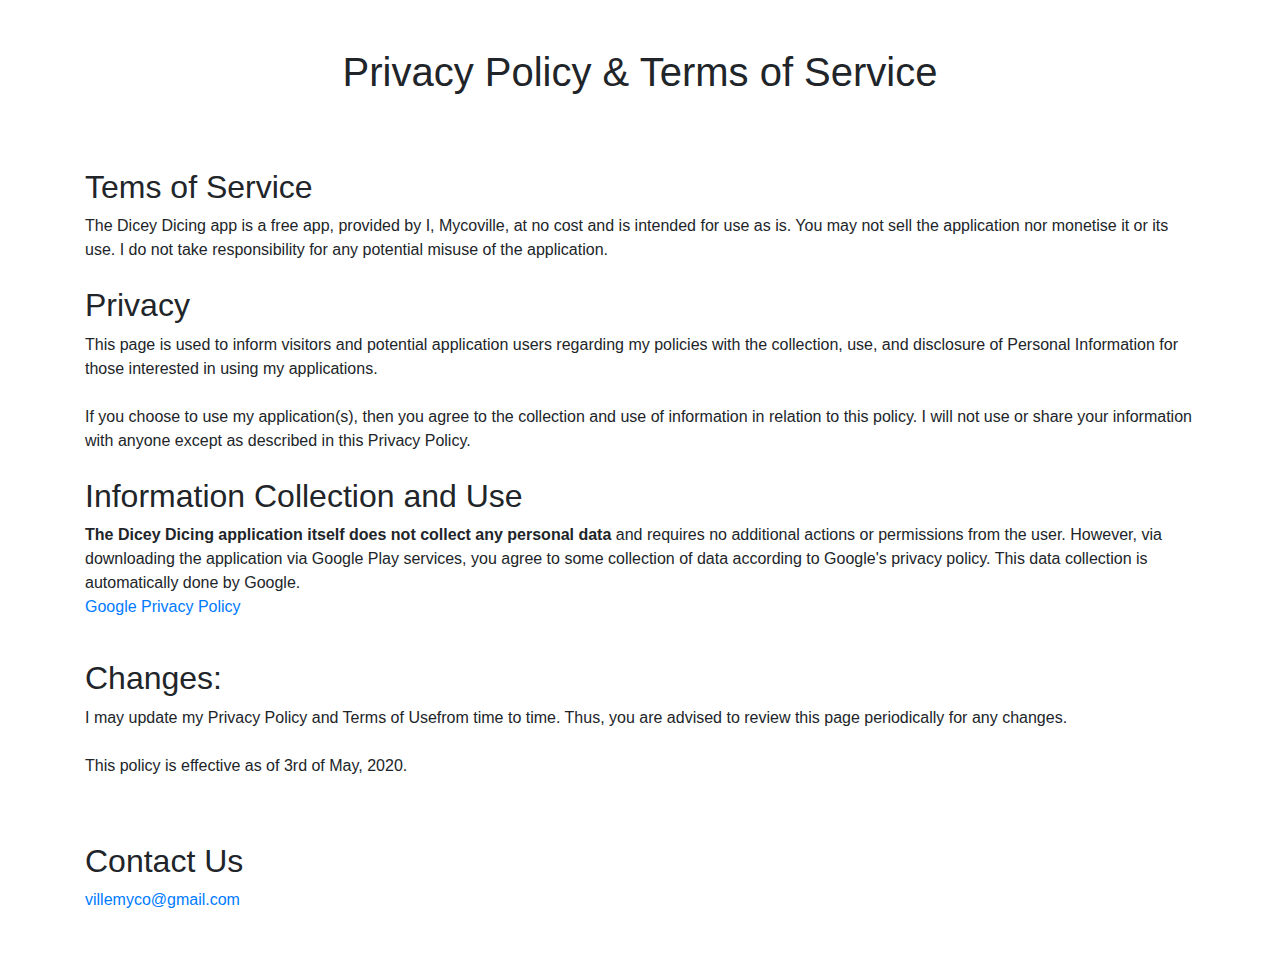
<file: misc/privacy_policy.html>
<!DOCTYPE html>
<!--[if lt IE 7]>      <html class="no-js lt-ie9 lt-ie8 lt-ie7" lang="en"> <![endif]-->
<!--[if IE 7]>         <html class="no-js lt-ie9 lt-ie8" lang="en"> <![endif]-->
<!--[if IE 8]>         <html class="no-js lt-ie9" lang="en"> <![endif]-->
<!--[if gt IE 8]><!--> 
<html class="no-js" lang="en"> <!--<![endif]-->
<head>
<meta charset="utf-8">
<meta http-equiv="X-UA-Compatible" content="IE=edge,chrome=1">
<title>Mycoville Apps Privacy Policy &amp; Terms of Service</title>
<!-- Bootstrap necessities | START -->
<link rel="stylesheet" href="https://stackpath.bootstrapcdn.com/bootstrap/4.4.1/css/bootstrap.min.css" integrity="sha384-Vkoo8x4CGsO3+Hhxv8T/Q5PaXtkKtu6ug5TOeNV6gBiFeWPGFN9MuhOf23Q9Ifjh" crossorigin="anonymous">
<script src="https://code.jquery.com/jquery-3.4.1.slim.min.js" integrity="sha384-J6qa4849blE2+poT4WnyKhv5vZF5SrPo0iEjwBvKU7imGFAV0wwj1yYfoRSJoZ+n" crossorigin="anonymous"></script>
<script src="https://stackpath.bootstrapcdn.com/bootstrap/4.4.1/js/bootstrap.min.js" integrity="sha384-wfSDF2E50Y2D1uUdj0O3uMBJnjuUD4Ih7YwaYd1iqfktj0Uod8GCExl3Og8ifwB6" crossorigin="anonymous"></script>
<!-- Bootstrap necessities | END -->
<link href="https://fonts.googleapis.com/css?family=Kodchasan&display=swap" rel="stylesheet"> 
</head>
<body>

<div class="container pt-5 pb-5">
<h1 class="text-center">Privacy Policy &amp; Terms of Service</h1>
<br><br>
<p>
<h2>Tems of Service</h2>
The Dicey Dicing app is a free app, provided by I, Mycoville, at no cost and is intended for use as is. You may not sell the application nor monetise it or its use. I do not take responsibility for any potential misuse of the application.
<br><br>
<h2>Privacy</h2>
This page is used to inform visitors and potential application users regarding my policies with the collection, use, and disclosure of Personal Information for those interested in using my applications.
<br><br>
If you choose to use my application(s), then you agree to the collection and use of information in relation to this policy. I will not use or share your information with anyone except as described in this Privacy Policy.
<br><br>
<h2>Information Collection and Use</h2>
<p>
<b>The Dicey Dicing application itself does not collect any personal data</b> and requires no additional actions or permissions from the user. However, via downloading the application via Google Play services, you agree to some collection of data according to Google's privacy policy. This data collection is automatically done by Google.
<br><a href="https://policies.google.com/privacy">Google Privacy Policy</a>
<br><br>
<h2>Changes:</h2>
<p>
I may update my Privacy Policy and Terms of Usefrom time to time. Thus, you are advised to review this page periodically for any changes.
<br><br>
This policy is effective as of 3rd of May, 2020.
</p>
<br><br>
<h2>Contact Us</h2>
<p>
<a href="mailto:villemyco@gmail.com">villemyco@gmail.com</a>
</p>
</div>    
</body>
</html>
</file>
